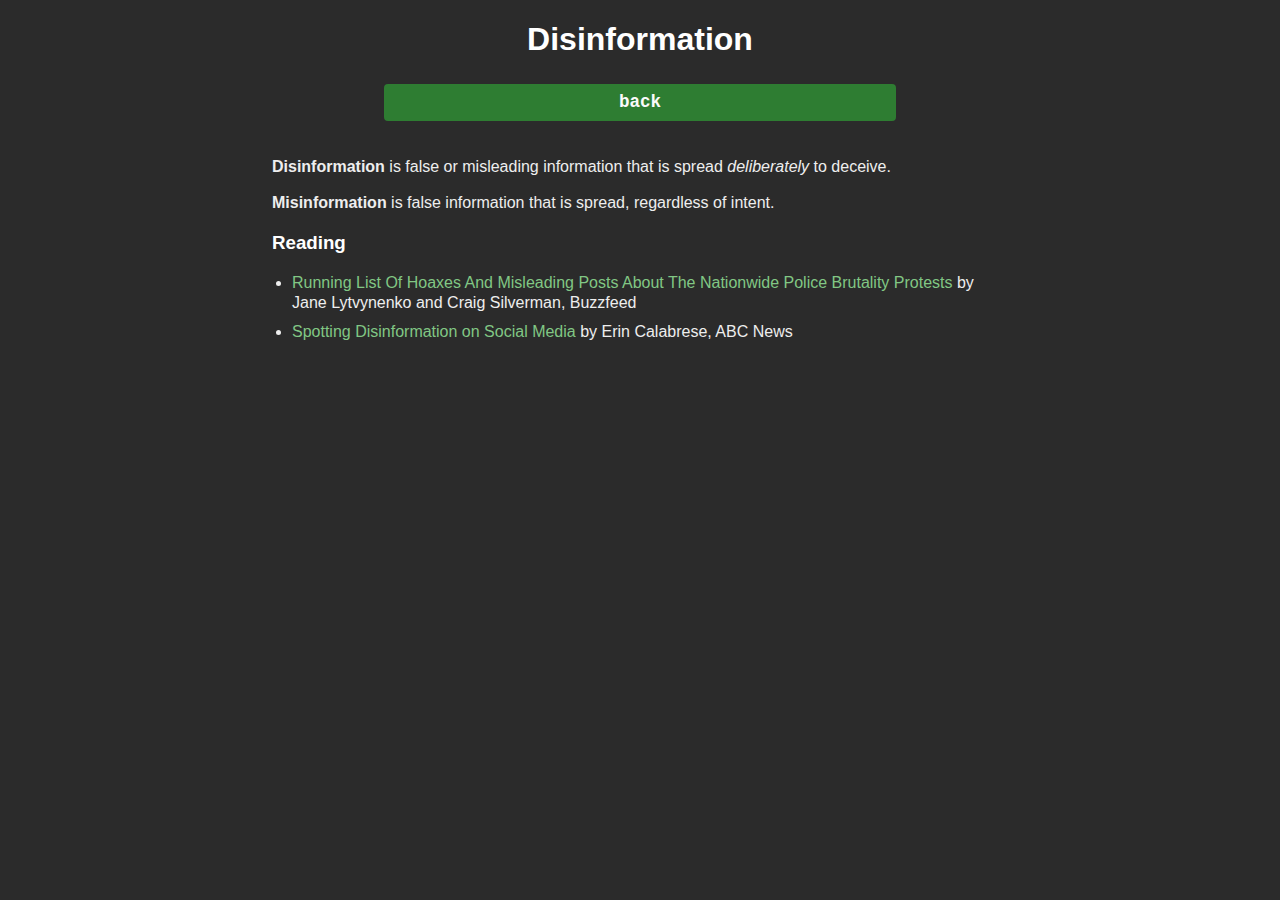
<file: disinformation.html>
<!DOCTYPE html>
<html lang="en">
  <head>
    <meta charset="utf-8" />
    <link rel="icon" href="assets/favicon.ico" />
    <link rel="stylesheet" href="styles.css" />
    <meta name="viewport" content="width=device-width, initial-scale=1" />
    <meta name="theme-color" content="#000000" />
    <meta
      name="black lives matter resources"
      content="Resources and help for the Black Lives Matter protest"
    />
    <title>Black Lives Matter Resources</title>
    
    <!-- Global site tag (gtag.js) - Google Analytics -->
    <script async src="https://www.googletagmanager.com/gtag/js?id=G-QXR350PWD6"></script>
    <script>
    window.dataLayer = window.dataLayer || [];
    function gtag(){dataLayer.push(arguments);}
    gtag('js', new Date());

    gtag('config', 'G-QXR350PWD6');
    </script>
  </head>
  <body>
    <header>
      <h1>Disinformation</h1>
    </header>

    <nav>
      <a href="index.html" class="link-button" tabindex="0">back</a>
    </nav>

    <section>
        <p><b>Disinformation</b> is false or misleading information that is spread <i>deliberately</i> to deceive. </p>
        <p><b>Misinformation</b> is false information that is spread, regardless of intent. </p>
      <h3>
       Reading
      </h3>
      <ul>
        <li>
            <a href="https://www.buzzfeednews.com/article/janelytvynenko/hoax-misleading-claims-george-floyd-protests">Running List Of Hoaxes And Misleading Posts About The Nationwide Police Brutality Protests</a> by Jane Lytvynenko and Craig Silverman, Buzzfeed
        </li>
        <li>
            <a href="https://knightfoundation.org/features/misinfo/">Spotting Disinformation on Social Media</a> by Erin Calabrese, ABC News
        </li>
      </ul>
    </section>
  </body>
</html>
</file>
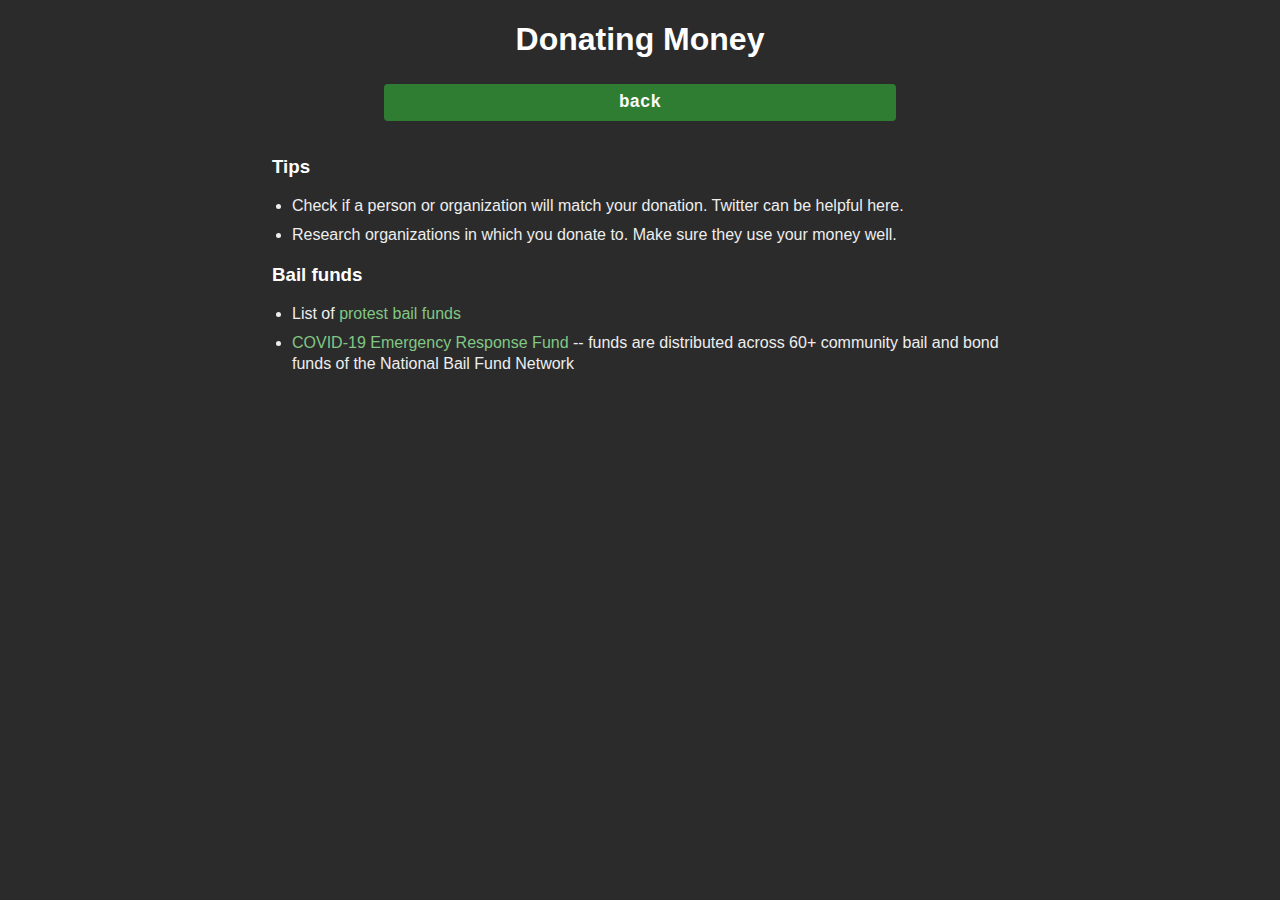
<file: donations.html>
<!DOCTYPE html>
<html lang="en">
  <head>
    <meta charset="utf-8" />
    <link rel="icon" href="assets/favicon.ico" />
    <link rel="stylesheet" href="styles.css" />
    <meta name="viewport" content="width=device-width, initial-scale=1" />
    <meta name="theme-color" content="#000000" />
    <meta
      name="black lives matter resources"
      content="Resources and help for the Black Lives Matter protest"
    />
    <title>Black Lives Matter Resources</title>
    
    <!-- Global site tag (gtag.js) - Google Analytics -->
    <script async src="https://www.googletagmanager.com/gtag/js?id=G-QXR350PWD6"></script>
    <script>
    window.dataLayer = window.dataLayer || [];
    function gtag(){dataLayer.push(arguments);}
    gtag('js', new Date());

    gtag('config', 'G-QXR350PWD6');
    </script>
  </head>
  <body>
    <header>
      <h1>Donating Money</h1>
    </header>

    <nav>
      <a href="index.html" class="link-button">back</a>
    </nav>

    <section>
        <h3>
          Tips
        </h3>
        <ul>
            <li>Check if a person or organization will match your donation. Twitter can be helpful here.</li>
            <li>Research organizations in which you donate to. Make sure they use your money well.</li>
        </ul>
        <h3>
          Bail funds
        </h3>
        <ul>
          <li>
              List of <a href="https://bailfunds.github.io">protest bail funds</a>
          </li>
          <li>
              <a href="https://secure.actblue.com/donate/bailfundscovid">COVID-19 Emergency Response Fund</a> -- funds are distributed across 60+ community bail and bond funds of the National Bail Fund Network
          </li>
        </ul>
    </section>
  </body>
</html>
</file>
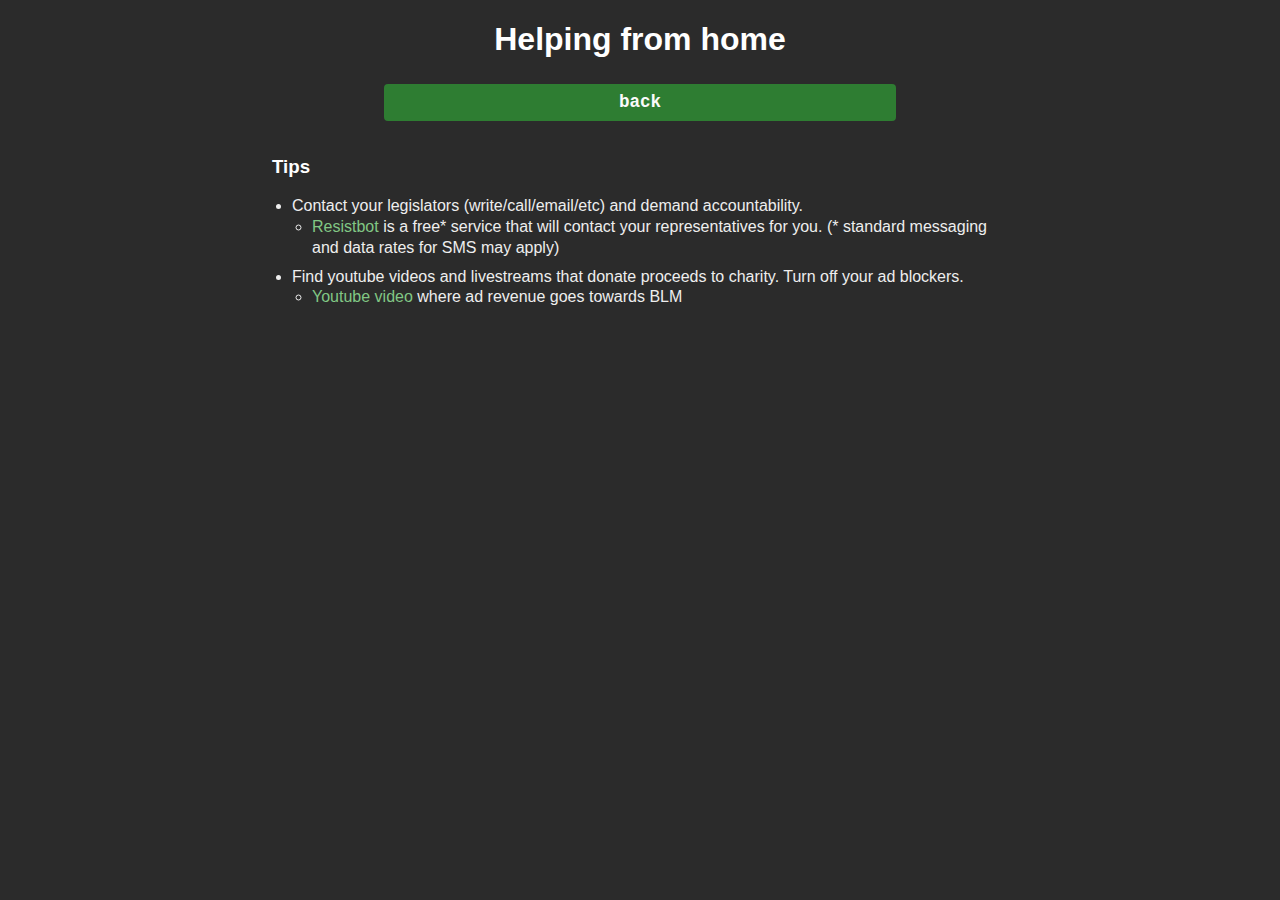
<file: helpfromhome.html>
<!DOCTYPE html>
<html lang="en">
  <head>
    <meta charset="utf-8" />
    <link rel="icon" href="assets/favicon.ico" />
    <link rel="stylesheet" href="styles.css" />
    <meta name="viewport" content="width=device-width, initial-scale=1" />
    <meta name="theme-color" content="#000000" />
    <meta
      name="black lives matter resources"
      content="Resources and help for the Black Lives Matter protest"
    />
    <title>Black Lives Matter Resources</title>
    
    <!-- Global site tag (gtag.js) - Google Analytics -->
    <script async src="https://www.googletagmanager.com/gtag/js?id=G-QXR350PWD6"></script>
    <script>
    window.dataLayer = window.dataLayer || [];
    function gtag(){dataLayer.push(arguments);}
    gtag('js', new Date());

    gtag('config', 'G-QXR350PWD6');
    </script>
  </head>
  <body>
    <header>
      <h1>Helping from home</h1>
    </header>

    <nav>
      <a href="index.html" class="link-button">back</a>
    </nav>

    <section>
      <h3>Tips</h3>
      <ul>
        <li>Contact your legislators (write/call/email/etc) and demand accountability.
            <ul><li><a href="https://resist.bot/news/2020/06/02/black-lives-matter">Resistbot</a> is a free* service that will contact your representatives for you. (* standard messaging and data rates for SMS may apply)</li>
            </ul>
        </li>
        <li>Find youtube videos and livestreams that donate proceeds to charity. Turn off your ad blockers.
            <ul><li>
                <a href="https://www.youtube.com/watch?v=bCgLa25fDHM">Youtube video</a> where ad revenue goes towards BLM
            </li></ul>
        </li>
      </ul>
    </section>
  </body>
</html>
</file>
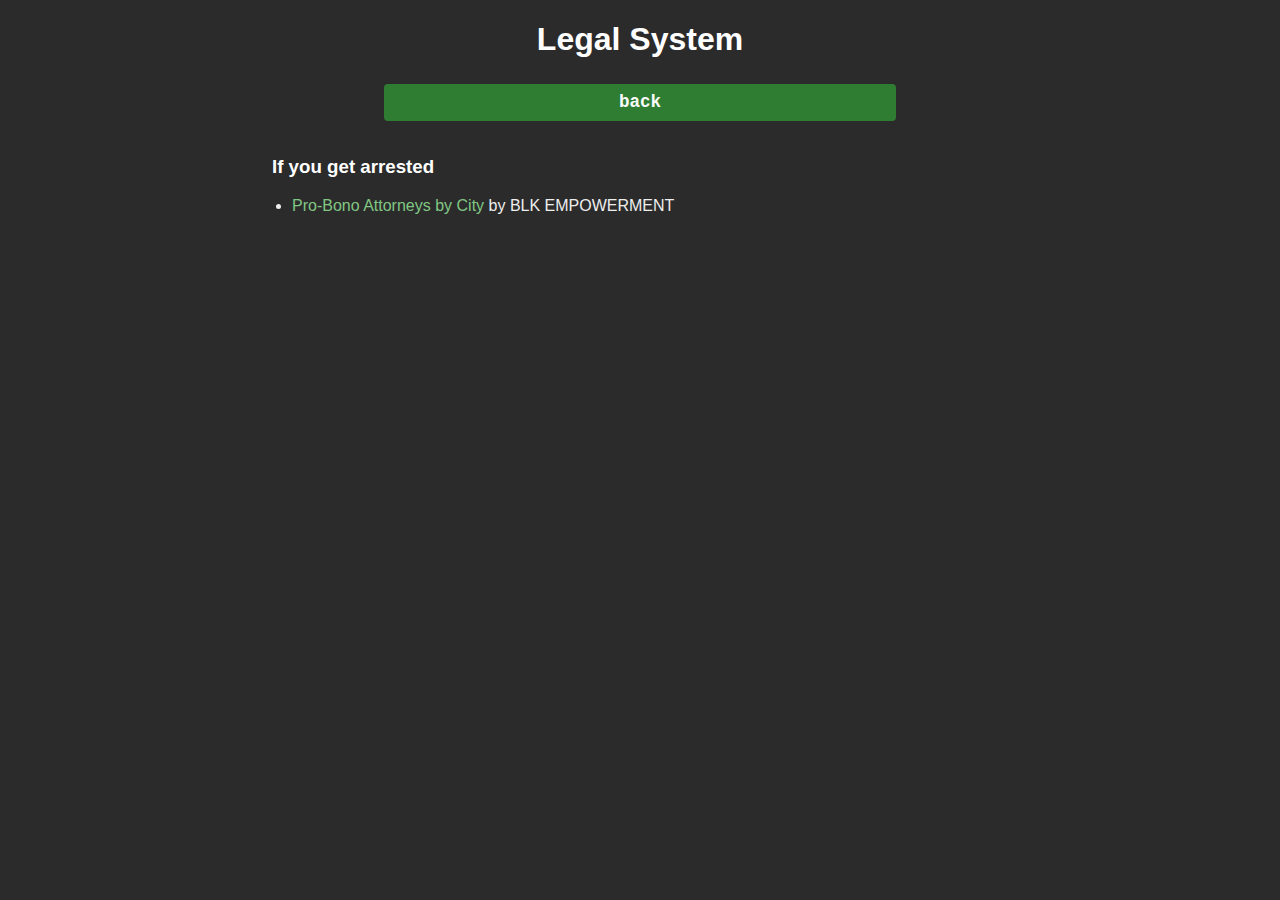
<file: legal.html>
<!DOCTYPE html>
<html lang="en">
  <head>
    <meta charset="utf-8" />
    <link rel="icon" href="assets/favicon.ico" />
    <link rel="stylesheet" href="styles.css" />
    <meta name="viewport" content="width=device-width, initial-scale=1" />
    <meta name="theme-color" content="#000000" />
    <meta
      name="black lives matter resources"
      content="Resources and help for the Black Lives Matter protest"
    />
    <title>Black Lives Matter Resources</title>
    
    <!-- Global site tag (gtag.js) - Google Analytics -->
    <script async src="https://www.googletagmanager.com/gtag/js?id=G-QXR350PWD6"></script>
    <script>
    window.dataLayer = window.dataLayer || [];
    function gtag(){dataLayer.push(arguments);}
    gtag('js', new Date());

    gtag('config', 'G-QXR350PWD6');
    </script>
  </head>
  <body>
    <header>
      <h1>Legal System</h1>
    </header>

    <nav>
      <a href="index.html" class="link-button" tabindex="0">back</a>
    </nav>

    <section>
        <h3>
          If you get arrested
        </h3>
        <ul>
          <li>
              <a href="https://www.blkempowerment.com/post/pro-bono-attorneys-by-city">Pro-Bono Attorneys by City</a> by BLK EMPOWERMENT
          </li>
        </ul>
    </section>
  </body>
</html>
</file>
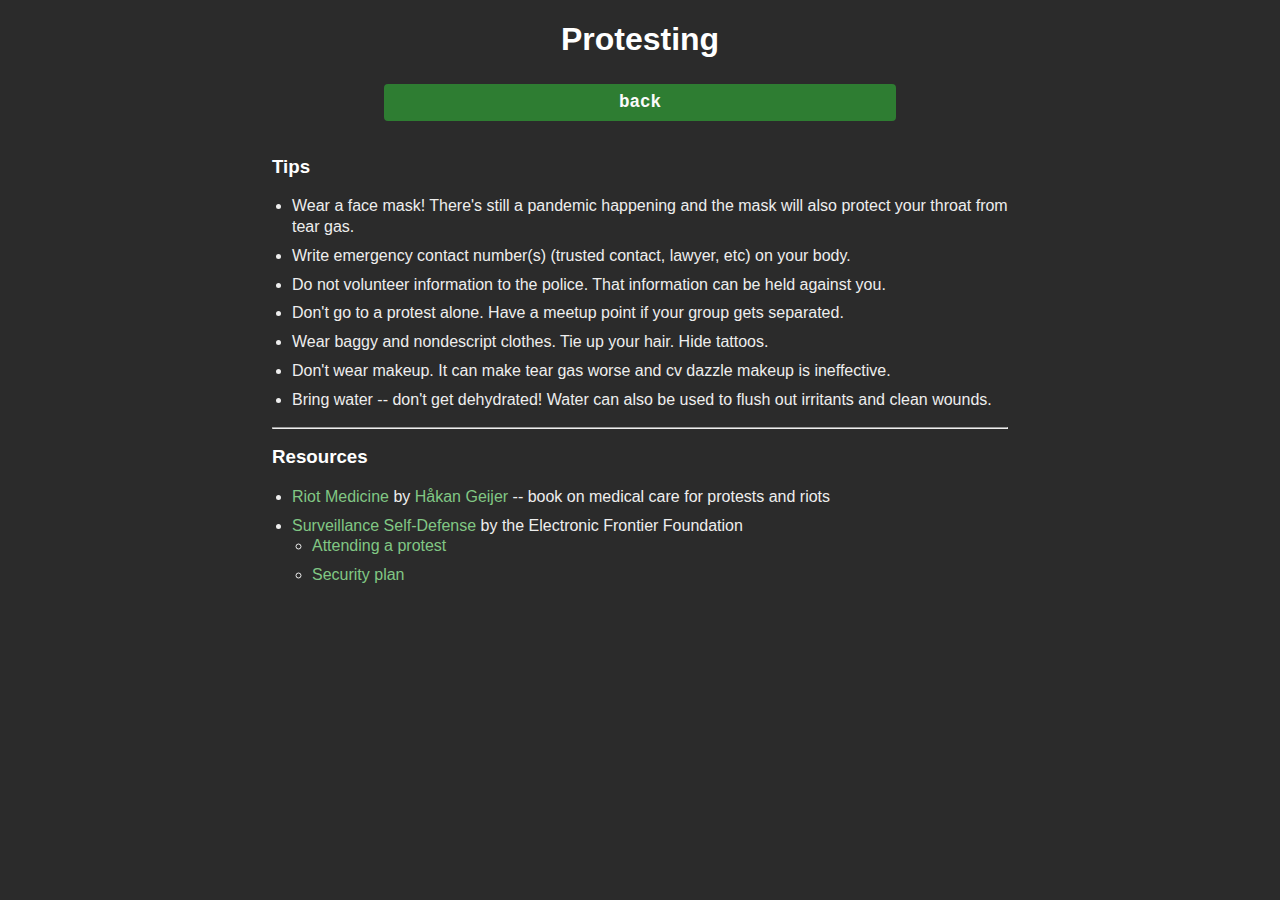
<file: protesting.html>
<!DOCTYPE html>
<html lang="en">
  <head>
    <meta charset="utf-8" />
    <link rel="icon" href="assets/favicon.ico" />
    <link rel="stylesheet" href="styles.css" />
    <meta name="viewport" content="width=device-width, initial-scale=1" />
    <meta name="theme-color" content="#000000" />
    <meta
      name="black lives matter resources"
      content="Resources and help for the Black Lives Matter protest"
    />
    <title>Black Lives Matter Resources</title>
    
    <!-- Global site tag (gtag.js) - Google Analytics -->
    <script async src="https://www.googletagmanager.com/gtag/js?id=G-QXR350PWD6"></script>
    <script>
    window.dataLayer = window.dataLayer || [];
    function gtag(){dataLayer.push(arguments);}
    gtag('js', new Date());

    gtag('config', 'G-QXR350PWD6');
    </script>
  </head>
  <body>
    <header>
      <h1>Protesting</h1>
    </header>

    <nav>
      <a href="index.html" class="link-button">back</a>
    </nav>

    <section>
      <h3>Tips</h3>
      <ul>
        <li>Wear a face mask! There's still a pandemic happening and the mask will also protect your throat from tear gas.</li>
        <li>Write emergency contact number(s) (trusted contact, lawyer, etc) on your body.</li>
        <li>Do not volunteer information to the police. That information can be held against you.</li>
        <li>Don't go to a protest alone. Have a meetup point if your group gets separated.</li>
        <li>Wear baggy and nondescript clothes. Tie up your hair. Hide tattoos.</li>
        <li>Don't wear makeup. It can make tear gas worse and cv dazzle makeup is ineffective.</li>
        <li>Bring water -- don't get dehydrated! Water can also be used to flush out irritants and clean wounds. </li>
      </ul>
      <hr>
      <h3>Resources</h3>
      <ul>
        <li>
          <a href="https://riotmedicine.net/downloads">Riot Medicine</a> by <a href="https://twitter.com/hakan_geijer">Håkan Geijer</a> -- book on medical care for protests and riots
        </li>
        <li>
          <a href="https://www.eff.org/deeplinks/2014/08/cell-phone-guide-protesters-updated-2014-edition">Surveillance Self-Defense</a> by the Electronic Frontier Foundation
          <ul>
            <li><a href="https://ssd.eff.org/en/module/attending-protest">Attending a protest</a>
            <li><a href="https://ssd.eff.org/en/module/your-security-plan">Security plan</a>
          </ul>
        </li>
      </ul>
    </section>
  </body>
</html>
</file>
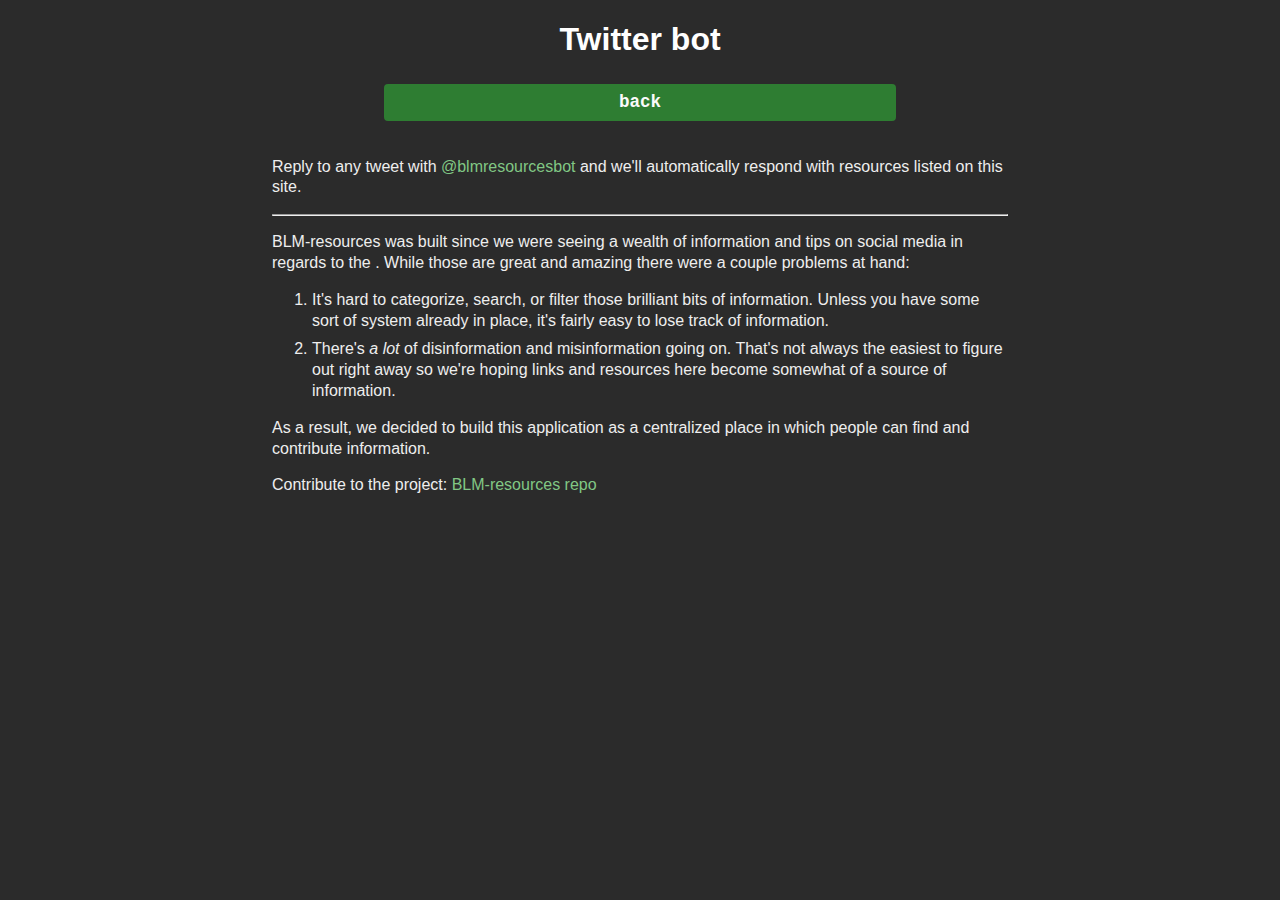
<file: twitterbot.html>
<!DOCTYPE html>
<html lang="en">
  <head>
    <meta charset="utf-8" />
    <link rel="icon" href="assets/favicon.ico" />
    <link rel="stylesheet" href="styles.css" />
    <meta name="viewport" content="width=device-width, initial-scale=1" />
    <meta name="theme-color" content="#000000" />
    <meta
      name="black lives matter resources"
      content="Resources and help for the Black Lives Matter protest"
    />
    <title>Black Lives Matter Resources</title>

    <!-- Global site tag (gtag.js) - Google Analytics -->
    <script async src="https://www.googletagmanager.com/gtag/js?id=G-QXR350PWD6"></script>
    <script>
    window.dataLayer = window.dataLayer || [];
    function gtag(){dataLayer.push(arguments);}
    gtag('js', new Date());

    gtag('config', 'G-QXR350PWD6');
    </script>
  </head>
  <body>
    <header>
      <h1>Twitter bot</h1>
    </header>

    <nav>
      <a href="index.html" class="link-button">back</a>
    </nav>

    <section>
        <p>Reply to any tweet with <a href="https://twitter.com/blmresourcesbot">@blmresourcesbot</a> and we'll automatically respond with resources listed on this site.</p>
    
        <hr>

        <p>
             BLM-resources was built since we were seeing a wealth of information and tips on social media in regards to the . While those are great and amazing there were a couple problems at hand:
        </p>
        <ol>
            <li>It's hard to categorize, search, or filter those brilliant bits of information. Unless you have some sort of system already in place, it's fairly easy to lose track of information.</li>
            <li>There's <i>a lot</i> of disinformation and misinformation going on. That's not always the easiest to figure out right away so we're hoping links and resources here become somewhat of a source of information.</li>
        </ol>
        <p>As a result, we decided to build this application as a centralized place in which people can find and contribute information.</p>

        Contribute to the project: <a href="https://github.com/hxnyk/BLM-resources">BLM-resources repo</a>
    </section>
  </body>
</html>
</file>
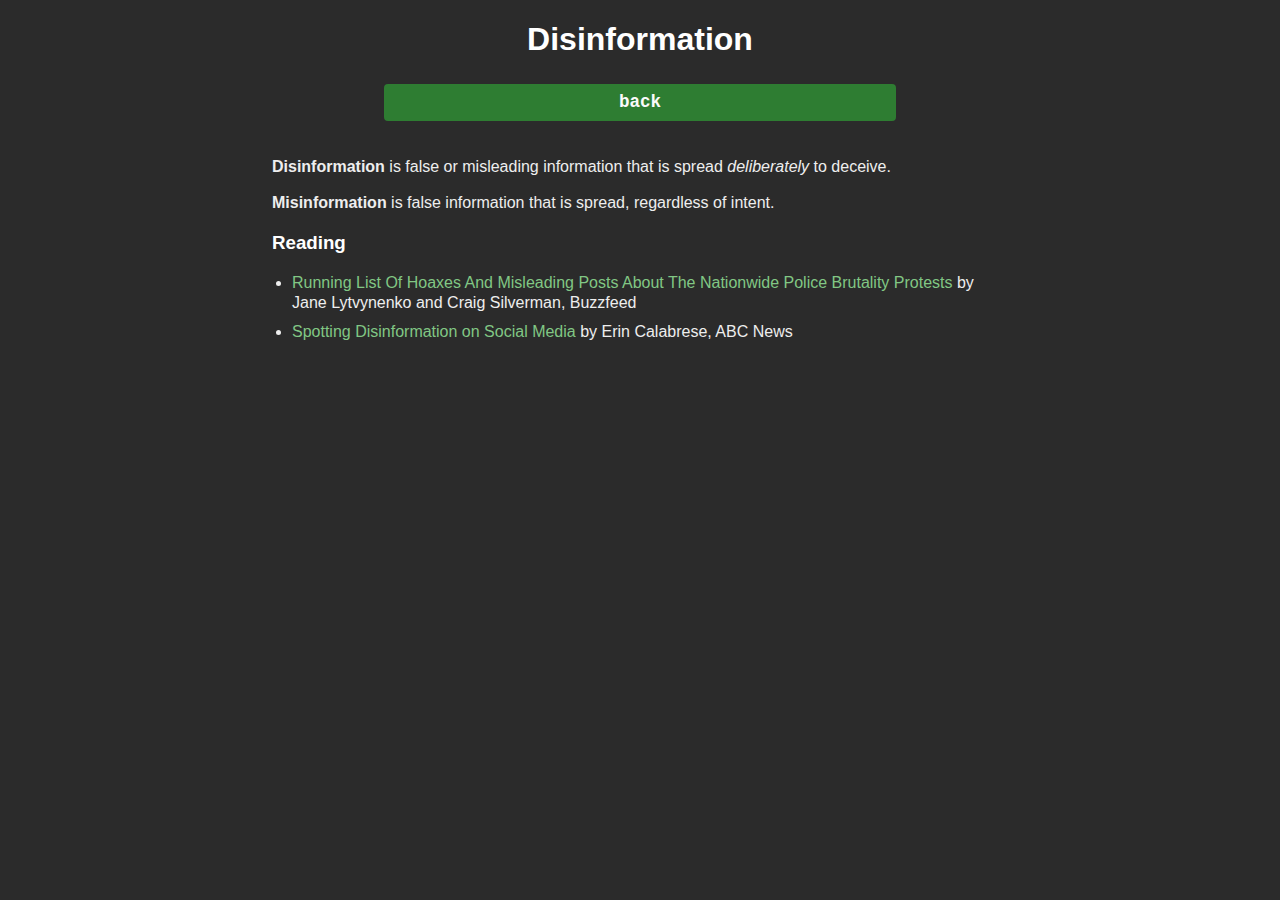
<file: src/disinformation.html>
<!DOCTYPE html>
<html lang="en">
  <head>
    <meta charset="utf-8" />
    <link rel="icon" href="favicon.ico" />
    <link rel="stylesheet" href="styles.css" />
    <meta name="viewport" content="width=device-width, initial-scale=1" />
    <meta name="theme-color" content="#000000" />
    <meta
      name="black lives matter resources"
      content="Resources and help for the Black Lives Matter protest"
    />
    <title>Black Lives Matter Resources</title>
    
    <!-- Global site tag (gtag.js) - Google Analytics -->
    <script async src="https://www.googletagmanager.com/gtag/js?id=G-QXR350PWD6"></script>
    <script>
    window.dataLayer = window.dataLayer || [];
    function gtag(){dataLayer.push(arguments);}
    gtag('js', new Date());

    gtag('config', 'G-QXR350PWD6');
    </script>
  </head>
  <body>
    <header>
      <h1>Disinformation</h1>
    </header>

    <nav>
      <a href="index.html" class="link-button">back</a>
    </nav>

    <section>
        <p><b>Disinformation</b> is false or misleading information that is spread <i>deliberately</i> to deceive. </p>
        <p><b>Misinformation</b> is false information that is spread, regardless of intent. </p>
      <h3>
       Reading
      </h3>
      <ul>
        <li>
            <a href="https://www.buzzfeednews.com/article/janelytvynenko/hoax-misleading-claims-george-floyd-protests">Running List Of Hoaxes And Misleading Posts About The Nationwide Police Brutality Protests</a> by Jane Lytvynenko and Craig Silverman, Buzzfeed
        </li>
        <li>
            <a href="https://knightfoundation.org/features/misinfo/">Spotting Disinformation on Social Media</a> by Erin Calabrese, ABC News
        </li>
      </ul>
    </section>
  </body>
</html>
</file>
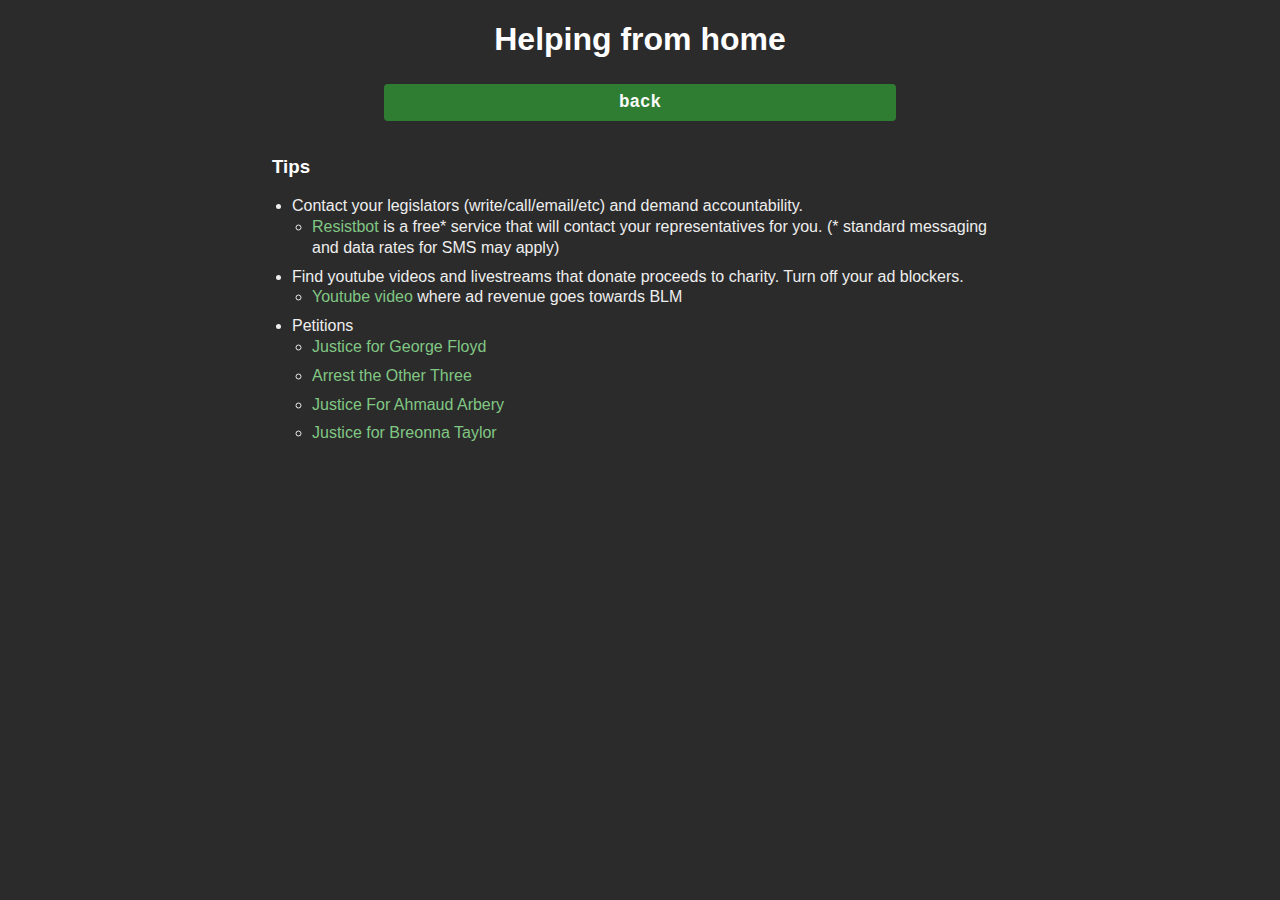
<file: src/helpfromhome.html>
<!DOCTYPE html>
<html lang="en">
  <head>
    <meta charset="utf-8" />
    <link rel="icon" href="favicon.ico" />
    <link rel="stylesheet" href="styles.css" />
    <meta name="viewport" content="width=device-width, initial-scale=1" />
    <meta name="theme-color" content="#000000" />
    <meta
      name="black lives matter resources"
      content="Resources and help for the Black Lives Matter protest"
    />
    <title>Black Lives Matter Resources</title>
    
    <!-- Global site tag (gtag.js) - Google Analytics -->
    <script async src="https://www.googletagmanager.com/gtag/js?id=G-QXR350PWD6"></script>
    <script>
    window.dataLayer = window.dataLayer || [];
    function gtag(){dataLayer.push(arguments);}
    gtag('js', new Date());

    gtag('config', 'G-QXR350PWD6');
    </script>
  </head>
  <body>
    <header>
      <h1>Helping from home</h1>
    </header>

    <nav>
      <a href="index.html" class="link-button">back</a>
    </nav>

    <section>
      <h3>Tips</h3>
      <ul>
        <li>Contact your legislators (write/call/email/etc) and demand accountability.
            <ul><li><a href="https://resist.bot/news/2020/06/02/black-lives-matter">Resistbot</a> is a free* service that will contact your representatives for you. (* standard messaging and data rates for SMS may apply)</li>
            </ul>
        </li>
        <li>Find youtube videos and livestreams that donate proceeds to charity. Turn off your ad blockers.
            <ul><li>
                <a href="https://www.youtube.com/watch?v=bCgLa25fDHM">Youtube video</a> where ad revenue goes towards BLM
            </li></ul>
        </li>
        <li>Petitions
            <ul>
              <li>
                <a href="https://www.change.org/p/mayor-jacob-frey-justice-for-george-floyd">Justice for George Floyd</a>
              </li>
              <li>
                <a href="https://petitions.whitehouse.gov/petition/arrest-other-three">Arrest the Other Three</a>
              </li>
              <li>
                <a href="https://www.change.org/p/liberty-county-distric-attorney-justice-for-ahmaud-arbery">Justice For Ahmaud Arbery</a>
              </li>
              <li>
                <a href="https://www.change.org/p/andy-beshear-justice-for-breonna-taylor">Justice for Breonna Taylor</a>
              </li>
          </ul>
        </li>
      </ul>
    </section>
  </body>
</html>
</file>
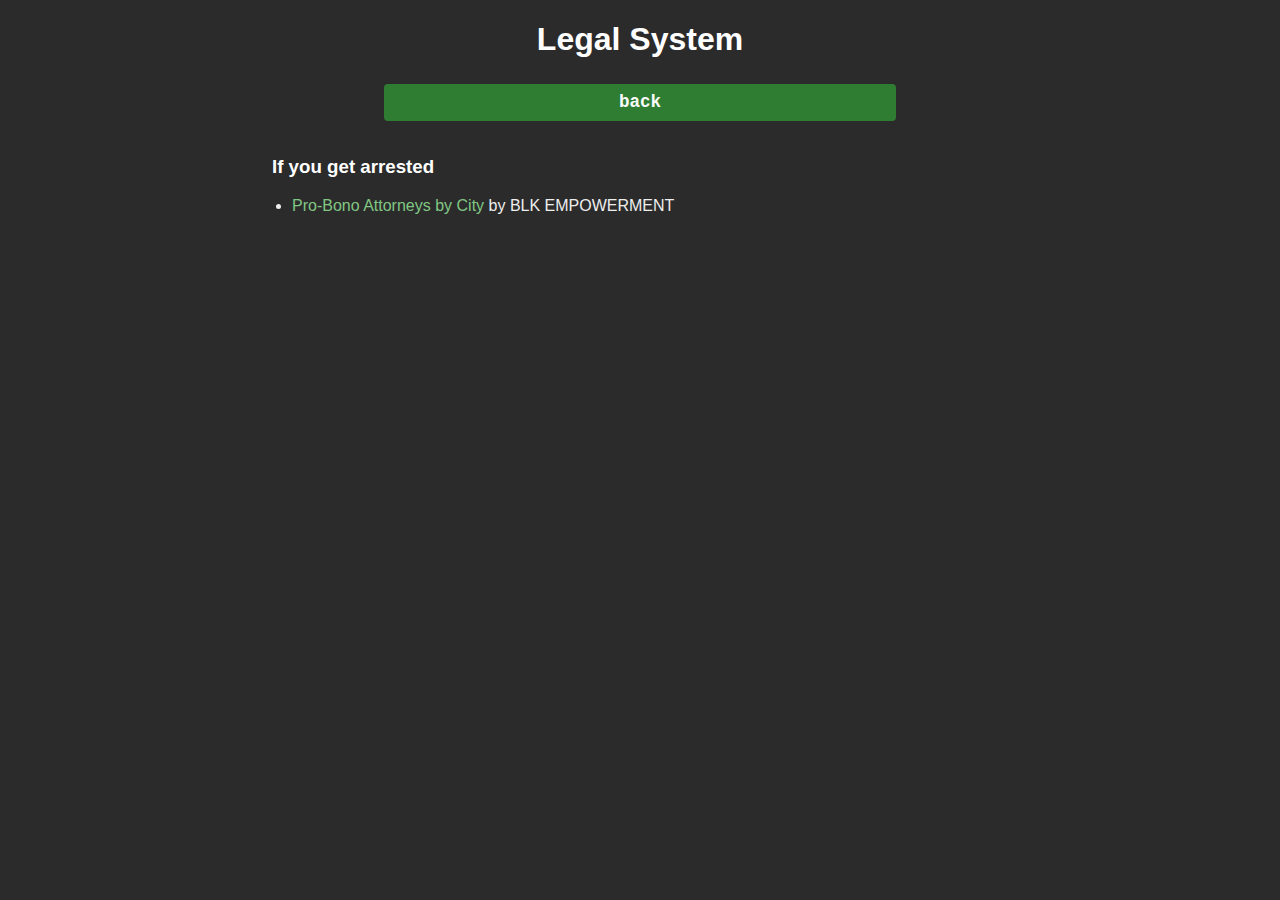
<file: src/legal.html>
<!DOCTYPE html>
<html lang="en">
  <head>
    <meta charset="utf-8" />
    <link rel="icon" href="assets/favicon.ico" />
    <link rel="stylesheet" href="styles.css" />
    <meta name="viewport" content="width=device-width, initial-scale=1" />
    <meta name="theme-color" content="#000000" />
    <meta
      name="black lives matter resources"
      content="Resources and help for the Black Lives Matter protest"
    />
    <title>Black Lives Matter Resources</title>
    
    <!-- Global site tag (gtag.js) - Google Analytics -->
    <script async src="https://www.googletagmanager.com/gtag/js?id=G-QXR350PWD6"></script>
    <script>
    window.dataLayer = window.dataLayer || [];
    function gtag(){dataLayer.push(arguments);}
    gtag('js', new Date());

    gtag('config', 'G-QXR350PWD6');
    </script>
  </head>
  <body>
    <header>
      <h1>Legal System</h1>
    </header>

    <nav>
      <a href="index.html" class="link-button">back</a>
    </nav>

    <section>
        <h3>
          If you get arrested
        </h3>
        <ul>
          <li>
              <a href="https://www.blkempowerment.com/post/pro-bono-attorneys-by-city">Pro-Bono Attorneys by City</a> by BLK EMPOWERMENT
          </li>
        </ul>
    </section>
  </body>
</html>
</file>
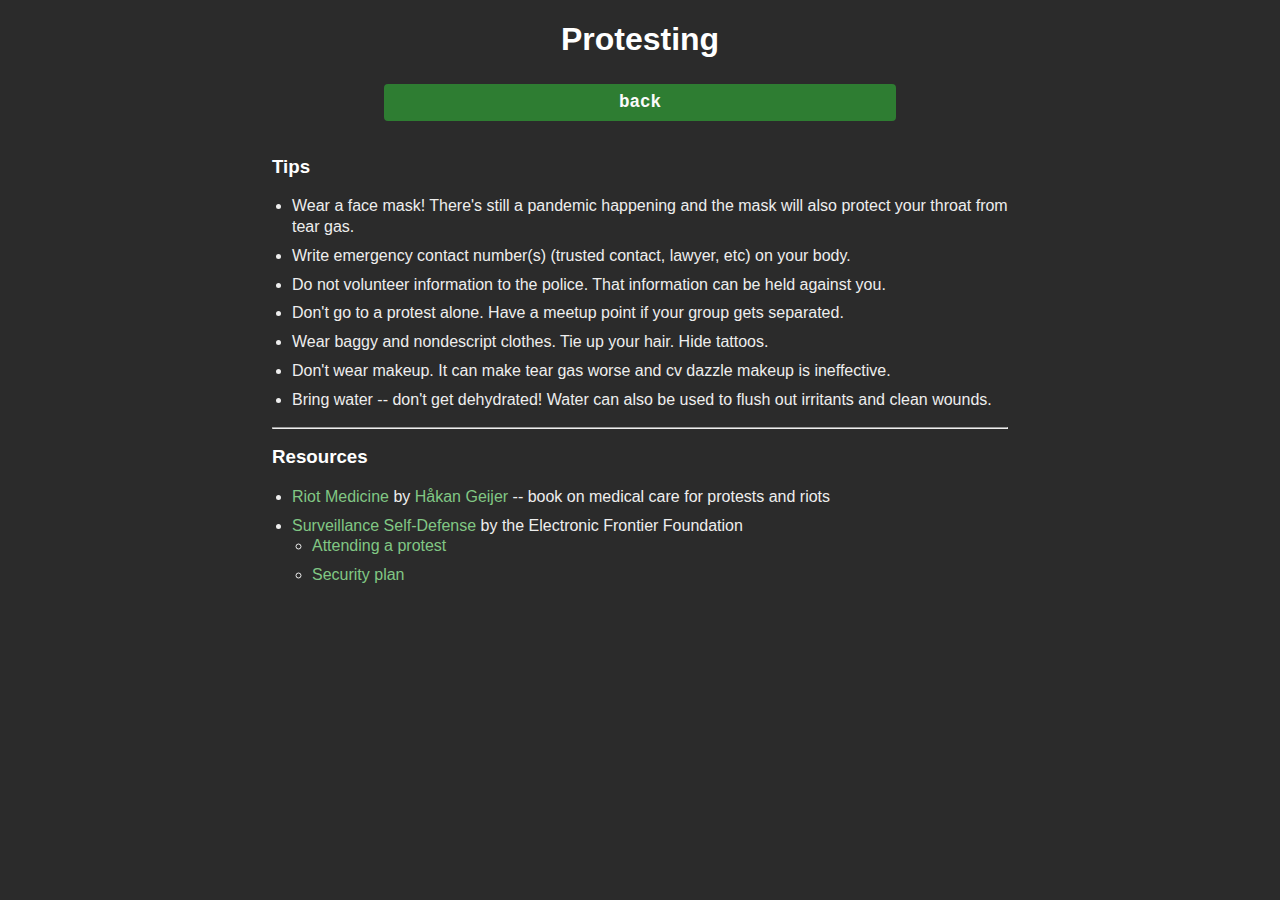
<file: src/protesting.html>
<!DOCTYPE html>
<html lang="en">
  <head>
    <meta charset="utf-8" />
    <link rel="icon" href="favicon.ico" />
    <link rel="stylesheet" href="styles.css" />
    <meta name="viewport" content="width=device-width, initial-scale=1" />
    <meta name="theme-color" content="#000000" />
    <meta
      name="black lives matter resources"
      content="Resources and help for the Black Lives Matter protest"
    />
    <title>Black Lives Matter Resources</title>
    
    <!-- Global site tag (gtag.js) - Google Analytics -->
    <script async src="https://www.googletagmanager.com/gtag/js?id=G-QXR350PWD6"></script>
    <script>
    window.dataLayer = window.dataLayer || [];
    function gtag(){dataLayer.push(arguments);}
    gtag('js', new Date());

    gtag('config', 'G-QXR350PWD6');
    </script>
  </head>
  <body>
    <header>
      <h1>Protesting</h1>
    </header>

    <nav>
      <a href="index.html" class="link-button">back</a>
    </nav>

    <section>
      <h3>Tips</h3>
      <ul>
        <li>Wear a face mask! There's still a pandemic happening and the mask will also protect your throat from tear gas.</li>
        <li>Write emergency contact number(s) (trusted contact, lawyer, etc) on your body.</li>
        <li>Do not volunteer information to the police. That information can be held against you.</li>
        <li>Don't go to a protest alone. Have a meetup point if your group gets separated.</li>
        <li>Wear baggy and nondescript clothes. Tie up your hair. Hide tattoos.</li>
        <li>Don't wear makeup. It can make tear gas worse and cv dazzle makeup is ineffective.</li>
        <li>Bring water -- don't get dehydrated! Water can also be used to flush out irritants and clean wounds. </li>
      </ul>
      <hr>
      <h3>Resources</h3>
      <ul>
        <li>
          <a href="https://riotmedicine.net/downloads">Riot Medicine</a> by <a href="https://twitter.com/hakan_geijer">Håkan Geijer</a> -- book on medical care for protests and riots
        </li>
        <li>
          <a href="https://www.eff.org/deeplinks/2014/08/cell-phone-guide-protesters-updated-2014-edition">Surveillance Self-Defense</a> by the Electronic Frontier Foundation
          <ul>
            <li><a href="https://ssd.eff.org/en/module/attending-protest">Attending a protest</a>
            <li><a href="https://ssd.eff.org/en/module/your-security-plan">Security plan</a>
          </ul>
        </li>
      </ul>
    </section>
  </body>
</html>
</file>
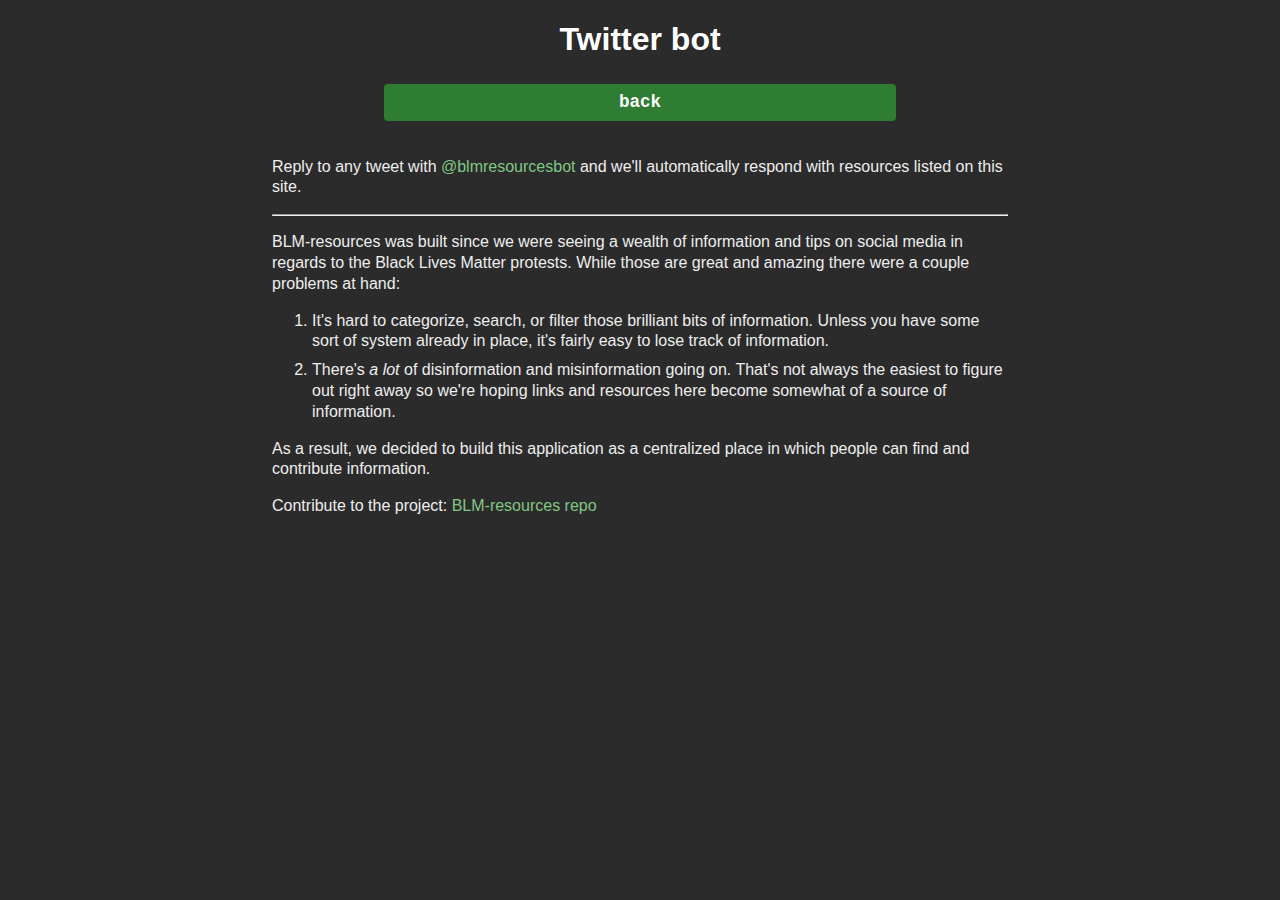
<file: src/twitterbot.html>
<!DOCTYPE html>
<html lang="en">
  <head>
    <meta charset="utf-8" />
    <link rel="icon" href="favicon.ico" />
    <link rel="stylesheet" href="styles.css" />
    <meta name="viewport" content="width=device-width, initial-scale=1" />
    <meta name="theme-color" content="#000000" />
    <meta
      name="black lives matter resources"
      content="Resources and help for the Black Lives Matter protest"
    />
    <title>Black Lives Matter Resources</title>

    <!-- Global site tag (gtag.js) - Google Analytics -->
    <script async src="https://www.googletagmanager.com/gtag/js?id=G-QXR350PWD6"></script>
    <script>
    window.dataLayer = window.dataLayer || [];
    function gtag(){dataLayer.push(arguments);}
    gtag('js', new Date());

    gtag('config', 'G-QXR350PWD6');
    </script>
  </head>
  <body>
    <header>
      <h1>Twitter bot</h1>
    </header>

    <nav>
      <a href="index.html" class="link-button">back</a>
    </nav>

    <section>
        <p>Reply to any tweet with <a href="https://twitter.com/blmresourcesbot">@blmresourcesbot</a> and we'll automatically respond with resources listed on this site.</p>
    
        <hr>

        <p>
             BLM-resources was built since we were seeing a wealth of information and tips on social media in regards to the Black Lives Matter protests. While those are great and amazing there were a couple problems at hand:
        </p>
        <ol>
            <li>It's hard to categorize, search, or filter those brilliant bits of information. Unless you have some sort of system already in place, it's fairly easy to lose track of information.</li>
            <li>There's <i>a lot</i> of disinformation and misinformation going on. That's not always the easiest to figure out right away so we're hoping links and resources here become somewhat of a source of information.</li>
        </ol>
        <p>As a result, we decided to build this application as a centralized place in which people can find and contribute information.</p>

        Contribute to the project: <a href="https://github.com/hxnyk/BLM-resources">BLM-resources repo</a>
    </section>
  </body>
</html>
</file>
<file: styles.css>
html,
body {
  margin: 0;
  box-sizing: border-box;
  background-color: #2b2b2b;
  color: #eee;
  font-family: Arial, Helvetica, sans-serif;
  line-height: 130%;
}

/* 
COLORS
https://material.io/design/color/the-color-system.html#tools-for-picking-colors
*/

header {
  text-align: center;
}

h1 { 
    line-height: normal;
}

h1, h3 {
    color: #fff;
}

a {
    color: #81C784;
    text-decoration: none;
}

ul {
    padding-left: 20px;
}

li {
    margin-bottom: 8px;
}

a:hover, a:focus {
    color: #A5D6A7;
}

/* Link navigation */
nav {
  display: flex;
  flex-direction: column;
  align-items: center;
}

.link-button {
  background-color: #2E7D32;
  padding: 8px 16px;
  margin: 4px;
  width: 60%;
  max-width: 600px;
  border-radius: 4px;
  text-align: center;

  color: #FAFAFA;

  font-family: 'Courier New', Courier, monospace;
  font-size: 1.1rem;
  font-weight: bold;
}

.link-button:hover, .link-button:focus {
  background-color: #388E3C;
}

section {
  margin: 2rem;
}

@media only screen and (min-width: 800px) {
    html, body {
        margin: auto;
        max-width: 800px;
    }
  }
</file>
<file: src/styles.css>
html,
body {
  margin: 0;
  box-sizing: border-box;
  background-color: #2b2b2b;
  color: #eee;
  font-family: Arial, Helvetica, sans-serif;
  line-height: 130%;
}

/* 
COLORS
https://material.io/design/color/the-color-system.html#tools-for-picking-colors
*/

header {
  text-align: center;
}

h1 { 
    line-height: normal;
}

h1, h3 {
    color: #fff;
}

a {
    color: #81C784;
    text-decoration: none;
}

ul {
    padding-left: 20px;
}

li {
    margin-bottom: 8px;
}

a:hover, a:focus {
    color: #A5D6A7;
}

/* Link navigation */
nav {
  display: flex;
  flex-direction: column;
  align-items: center;
}

.link-button {
  background-color: #2E7D32;
  padding: 8px 16px;
  margin: 4px;
  width: 60%;
  max-width: 600px;
  border-radius: 4px;
  text-align: center;

  color: #FAFAFA;

  font-family: 'Courier New', Courier, monospace;
  font-size: 1.1rem;
  font-weight: bold;
}

.link-button:hover, .link-button:focus {
  background-color: #388E3C;
}

section {
  margin: 2rem;
}

@media only screen and (min-width: 800px) {
    html, body {
        margin: auto;
        max-width: 800px;
    }
  }
</file>
